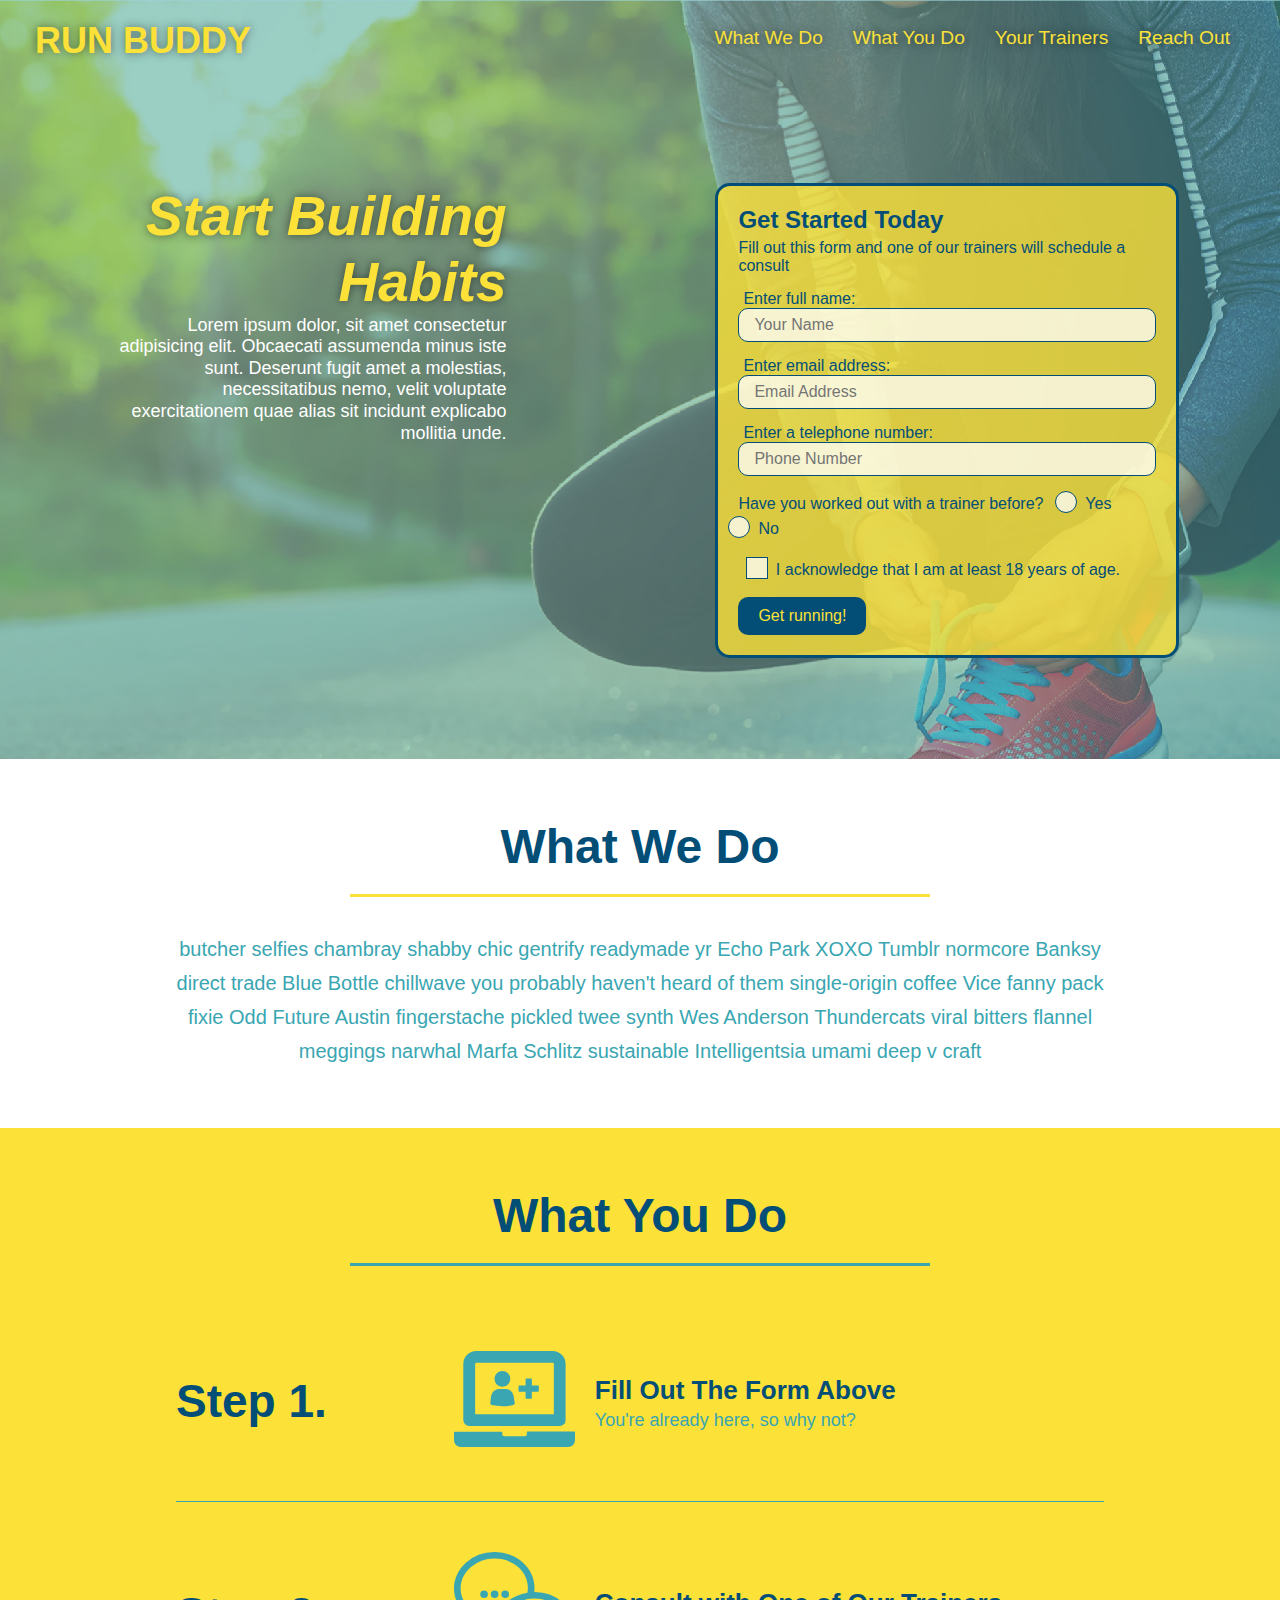
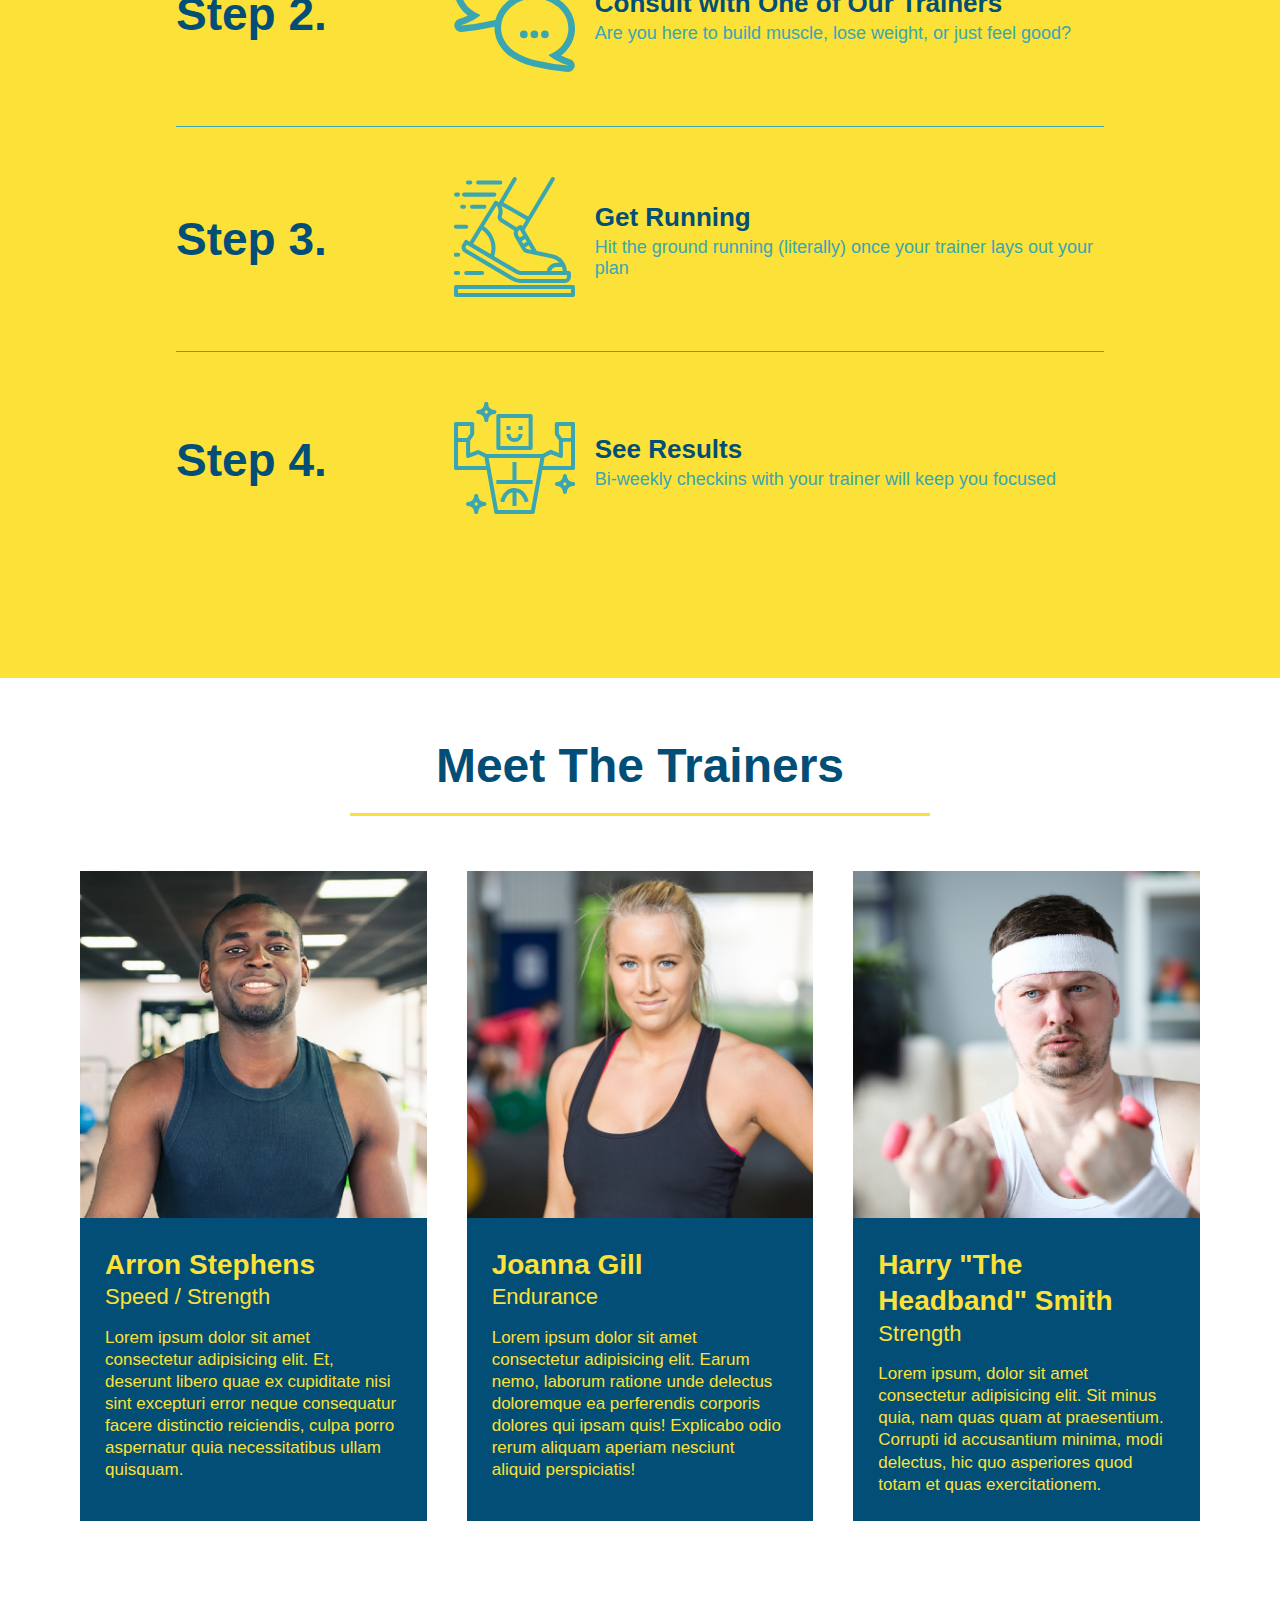
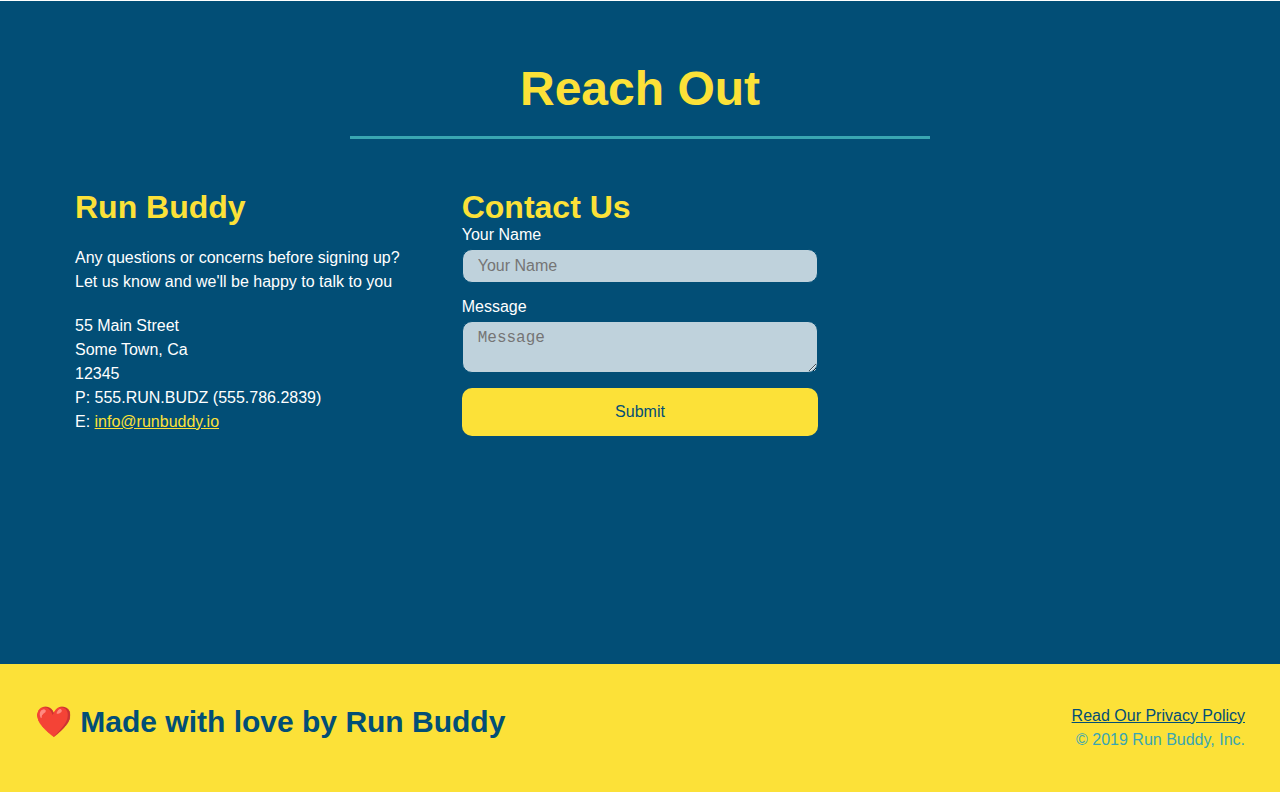
<file: index.html>
<!DOCTYPE  html>
<html lang="en">
    <head>
        <meta charset="UTF-8" />
        <title>Run Buddy</title>
        <link rel="stylesheet" href="./assets/css/style.css"/>
        <meta name="viewport" content="width=device-width, initial scale=1.0" />
    </head>
    
    <body>
        <!-- navigation tags - block level element -->
        <header>
            <h1>
                <a href="/">RUN BUDDY</a>
            </h1>
            <nav>
                <ul>
                    <li>
                        <a href="#what-we-do">What We Do</a>
                    </li>
                    <li>
                        <a href="#what-you-do">What You Do</a>
                    </li>
                    <li>
                        <a href="#your-trainers">Your Trainers</a>
                    </li>
                    <li>
                        <a href="#reach-out">Reach Out</a>
                    </li>
                </ul>
            </nav>
        </header>
        <!-- end navigation -->

        <!-- hero/jumbotron -->
        <section class="hero">
            
            <div class="hero-cta">
                <h2>Start Building Habits</h2>
                <p>
                    Lorem ipsum dolor, sit amet consectetur adipisicing elit. Obcaecati assumenda minus iste sunt. Deserunt fugit amet a molestias, necessitatibus nemo, velit voluptate exercitationem quae alias sit incidunt explicabo mollitia unde.
                </p>
            </div>

            <div class="hero-form">
                <h3>Get Started Today</h3>
                <p>Fill out this form and one of our trainers will schedule a consult</p>
                <form>
                    <label for="name">Enter full name:</label>
                    <input type="text" placeholder="Your Name" name="name" id="name" class="form-input" />
                    <label for="email">Enter email address:</label>
                    <input type="email" placeholder="Email Address" name="email" id="email" class="form-input" />
                    <label for="phone">Enter a telephone number:</label>
                    <input type="tel" placeholder="Phone Number" name="phone" id="phone" class="form-input" />
                    <p>
                        Have you worked out with a trainer before?
                        <span class="radio-wrapper">
                            <input type="radio" name="trainer-confirm" id="trainer-yes" />
                            <label for="trainer-yes">Yes</label>
                        </span>
                        <span class="radio-wrapper">
                            <input type="radio" name="trainer-confirm" id="trainer-no" />
                            <label for="trainer-no">No</label>
                        </span>
                    </p>
                    <p>
                        <span class="checkbox-wrapper">
                            <input type="checkbox" name="age-confirm" id="checkbox" />
                            <label for="checkbox">I acknowledge that I am at least 18 years of age.</label>
                        </span>
                    </p>
                    <button type="submit">
                        Get running!
                    </button>
                </form>
            </div>
        </section>
        <!-- end hero -->

        <!-- "what we do" start -->
        <section id="what-we-do" class="intro">

            <div class="Flex-row">
                <h2 class="section-title primary-border">
                    What We Do
                </h2>
            </div>

            <div class="Flex-row"> 
                <p>
                    butcher selfies chambray shabby chic gentrify readymade yr Echo Park XOXO Tumblr normcore Banksy direct trade Blue Bottle chillwave you probably haven't heard of them single-origin coffee Vice fanny pack fixie Odd Future Austin fingerstache pickled twee synth Wes Anderson Thundercats viral bitters flannel meggings narwhal Marfa Schlitz sustainable Intelligentsia umami deep v craft
                </p>
            </div>

        </section>
        <!-- "what we do" end -->

        <!-- "what you do" start -->
        <section id="what-you-do" class="steps">

            <div class="flex-row">
                <h2 class="section-title secondary-border">What You Do</h2>
            </div>

            
            <div class="step">
                <h3>Step 1.</h3>
                <div class="step-info">
                    <div class="step-img">
                        <img src="./assets/images/step-1.svg" alt="" />
                    </div>
                    <div class="step-text">
                        <h4>Fill Out The Form Above</h4>
                        <p>You're already here, so why not?</p>
                    </div> 
                </div>
            </div>

            <div class="step">
                <h3>Step 2.</h3>
                <div class="step-info">
                     <div class="step-img">
                        <img src="./assets/images/step-2.svg" alt="" />
                    </div>
                    <div class="step-text">
                        <h4>Consult with One of Our Trainers</h4>
                        <p>Are you here to build muscle, lose weight, or just feel good?</p>
                    </div> 
                </div>
            </div>

            <div class="step">
                <h3>Step 3.</h3>
                <div class="step-info">
                     <div class="step-img">
                        <img src="./assets/images/step-3.svg" alt="" />
                    </div>
                    <div class="step-text">
                        <h4>Get Running</h4>
                        <p>Hit the ground running (literally) once your trainer lays out your plan</p>
                    </div> 
                </div>
            </div>

            <div class="step">
                <h3>Step 4.</h3>
                <div class="step-info">
                     <div class="step-img">
                        <img src="./assets/images/step-4.svg" alt="" />
                    </div>
                    <div class="step-text">
                        <h4>See Results</h4>
                        <p>Bi-weekly checkins with your trainer will keep you focused</p>
                    </div> 
                </div>
            </div>
        </section>
        <!-- "what you do" end -->
           
        <!-- "meet the trainers" start -->
        <section id="your-trainers">

            <div class="flex-row">
                <h2 class="section-title primary-border">
                    Meet The Trainers
                </h2>
            </div>

            <div class="trainers">
                <article class="trainer">
                    <img src="./assets/images/trainer-1.jpg" alt="Arron Stephens in his workout clothes, ready to pump iron"/>
                    <div class="trainer-bio">
                        <h3 class="trainer-name">Arron Stephens</h3>
                        <h4 class="trainer-role">Speed / Strength</h4>
                        <p>
                            Lorem ipsum dolor sit amet consectetur adipisicing elit. Et, deserunt libero quae ex cupiditate nisi sint excepturi error neque consequatur facere distinctio reiciendis, culpa porro aspernatur quia necessitatibus ullam quisquam.
                        </p>
                    </div>
                </article>

                <article class="trainer">
                    <img src="./assets/images/trainer-2.jpg" alt="Joanna Gill cooling off after a workout" />
                    <div class="trainer-bio">
                        <h3 class="trainer-name">Joanna Gill</h3>
                        <h4 class="trainer-role">Endurance</h4>
                        <p>
                            Lorem ipsum dolor sit amet consectetur adipisicing elit. Earum nemo, laborum ratione unde delectus doloremque ea perferendis corporis dolores qui ipsam quis! Explicabo odio rerum aliquam aperiam nesciunt aliquid perspiciatis!
                        </p>
                    </div> 
                </article>

                <article class="trainer">
                    <img src="./assets/images/trainer-3.jpg" alt="Harry Smith wearing a headband and lifting comically small pink weights" />
                    <div class="trainer-bio">
                        <h3 class="trainer-name">Harry "The Headband" Smith</h3>
                        <h4 class="trainer-role">Strength</h4>
                        <p>
                            Lorem ipsum, dolor sit amet consectetur adipisicing elit. Sit minus quia, nam quas quam at praesentium. Corrupti id accusantium minima, modi delectus, hic quo asperiores quod totam et quas exercitationem.
                        </p>
                    </div>
                </article> 
            </div>
            
        </section>
        <!-- "meet the trainers" end -->

        <!-- "reach out" start -->
        <section id="reach-out" class="contact">
            <div class="flex-row">
                <h2 class="section-title secondary-border">Reach Out</h2>
            </div>
            
            <div class="contact-info">
                <div>
                    <h3>Run Buddy</h3>
                    <p>
                        Any questions or concerns before signing up?
                        <br/>
                        Let us know and we'll be happy to talk to you
                    </p>

                    <address>
                        55 Main Street <br/>
                        Some Town, Ca <br/>
                        12345<br/>
                        P: 555.RUN.BUDZ (555.786.2839)<br/>
                        E: <a href="mailto:info@runbuddy.io">info@runbuddy.io</a>
                    </address>
                </div>

                <div class="contact-form">
                    <h3>Contact Us</h3>
                    <form>
                        <label for="contact-name">Your Name</label>
                        <input type="text" id="contact-name" placeholder="Your Name" />

                        <label for="contact-message">Message</label>
                        <textarea id="contact-message" placeholder="Message"></textarea>

                        <button type="submit">Submit</button>
                    </form>
                </div>

                <iframe 
                    src="https://www.google.com/maps/embed?pb=!1m18!1m12!1m3!1d2802.078615230941!2d-75.69820888423497!3d45.38758494657306!2m3!1f0!2f0!3f0!3m2!1i1024!2i768!4f13.1!3m3!1m2!1s0x4cce05d8d37fecc3%3A0xbf5d8d7821b8dcdc!2sCarleton%20University!5e0!3m2!1sen!2sca!4v1645109567309!5m2!1sen!2sca" 
                    style="border:0;" 
                    allowfullscreen="" 
                    loading="lazy">
                </iframe>

            </div>
        </section>
        <!-- "reach out" end -->

        <!-- Footer start -->
        <footer>
            <h2>❤️ Made with love by Run Buddy</h2>
            <div>
                <a href="./privacy-policy.html">Read Our Privacy Policy</a><br />
                &copy; 2019 Run Buddy, Inc.
            </div>
        </footer>
        <!-- Footer end -->
    </body>
    
</html>
</file>
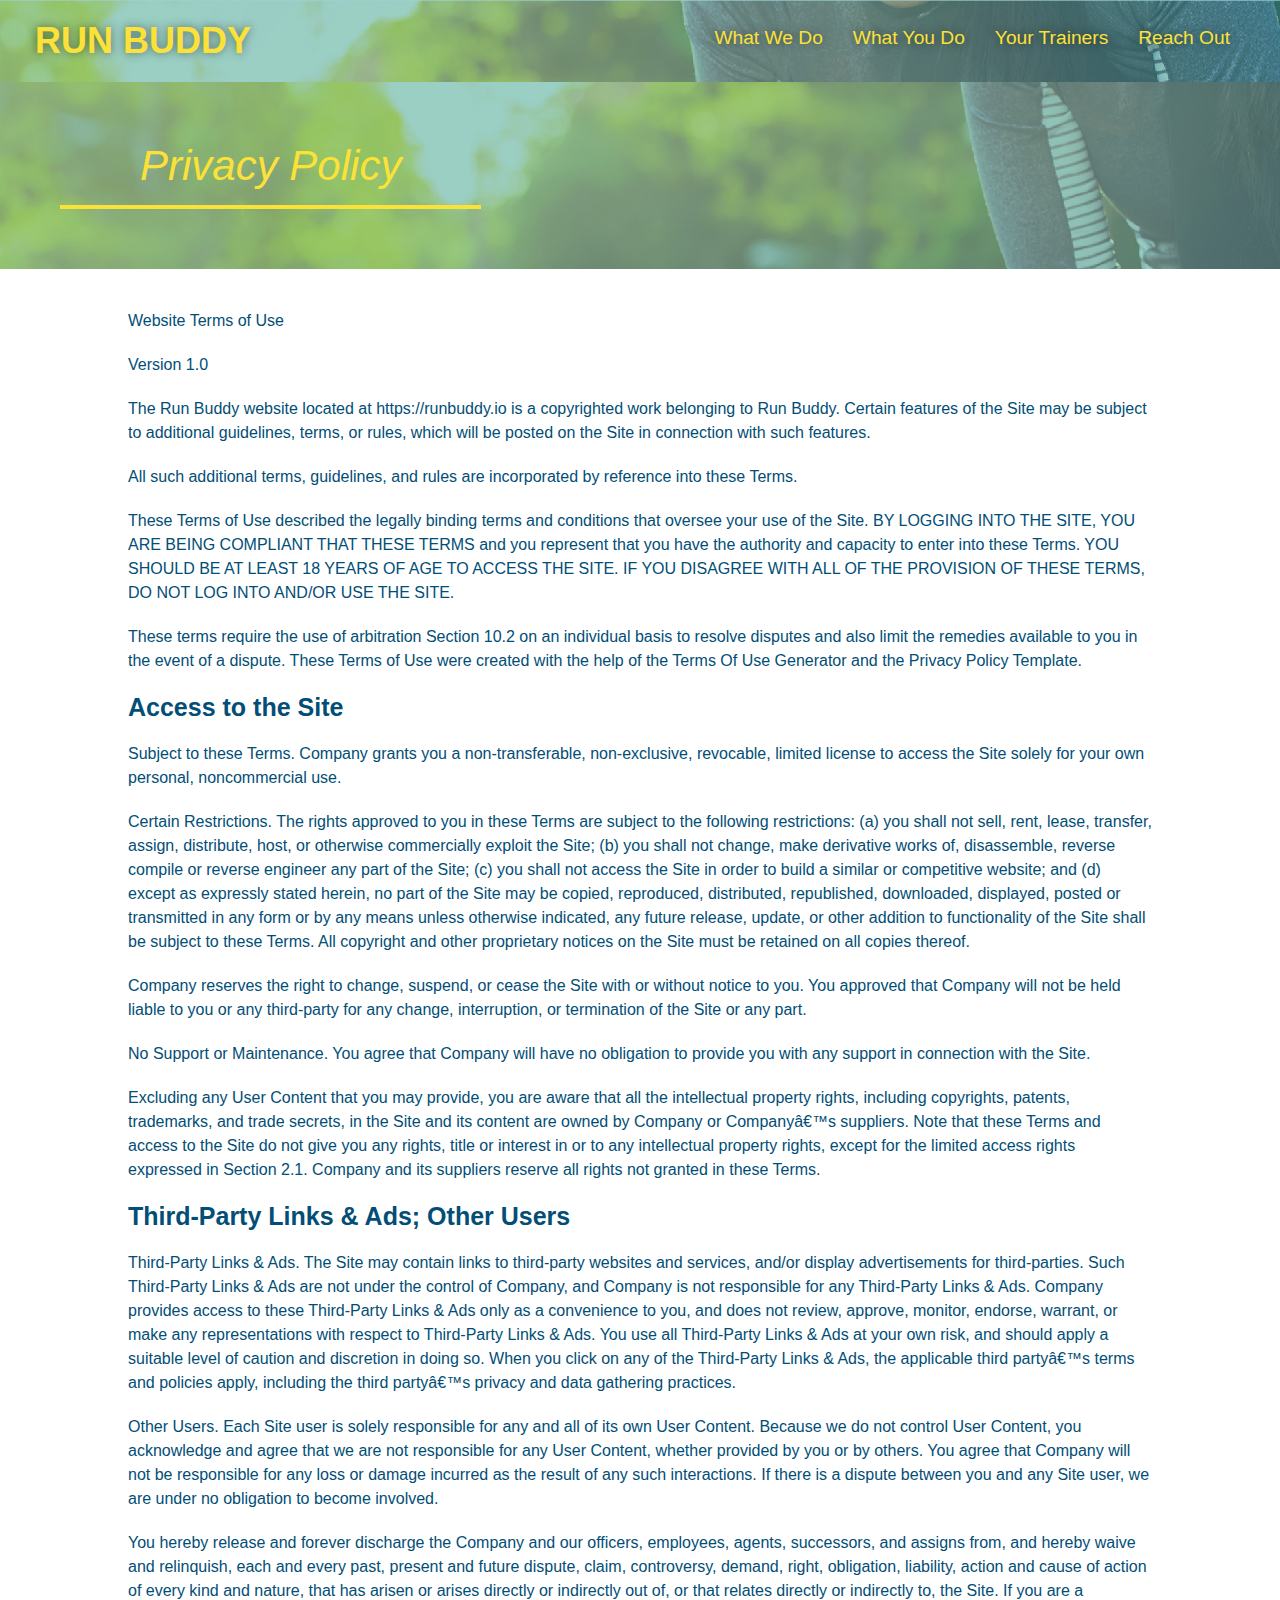
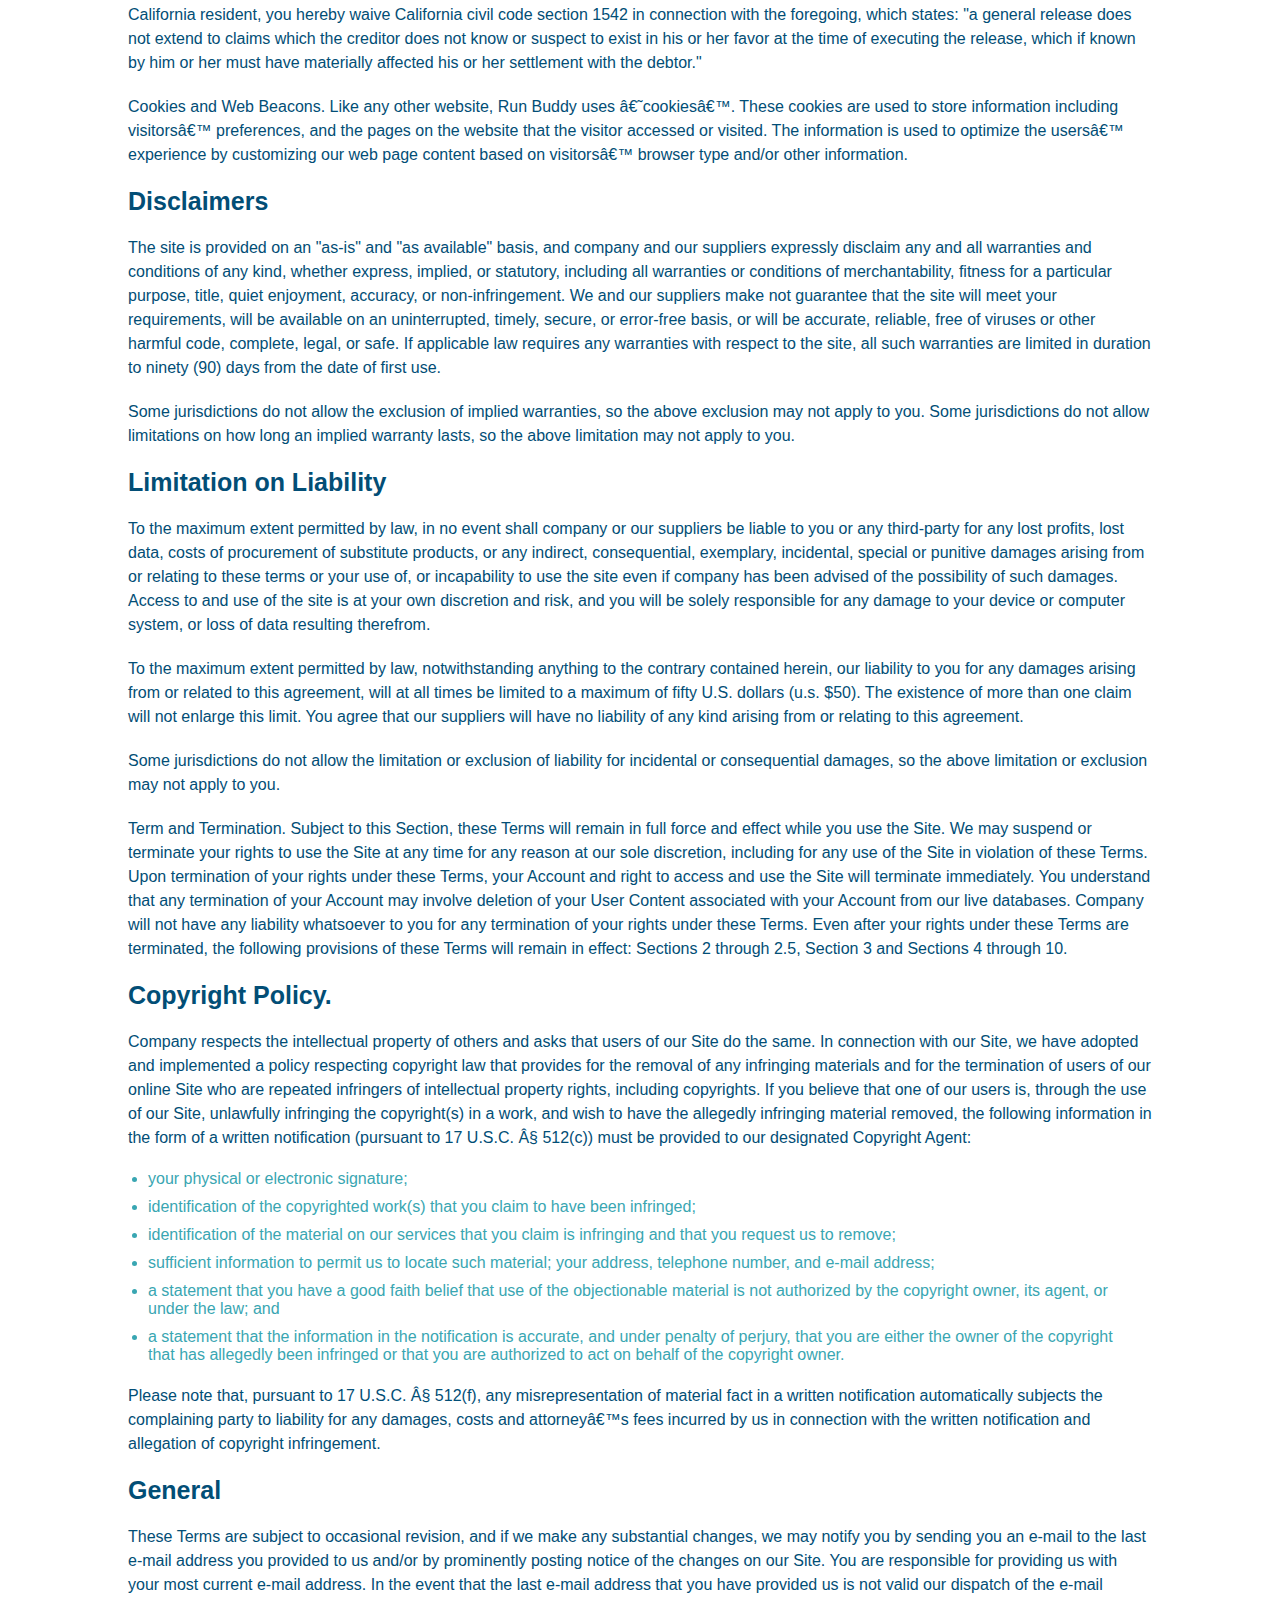
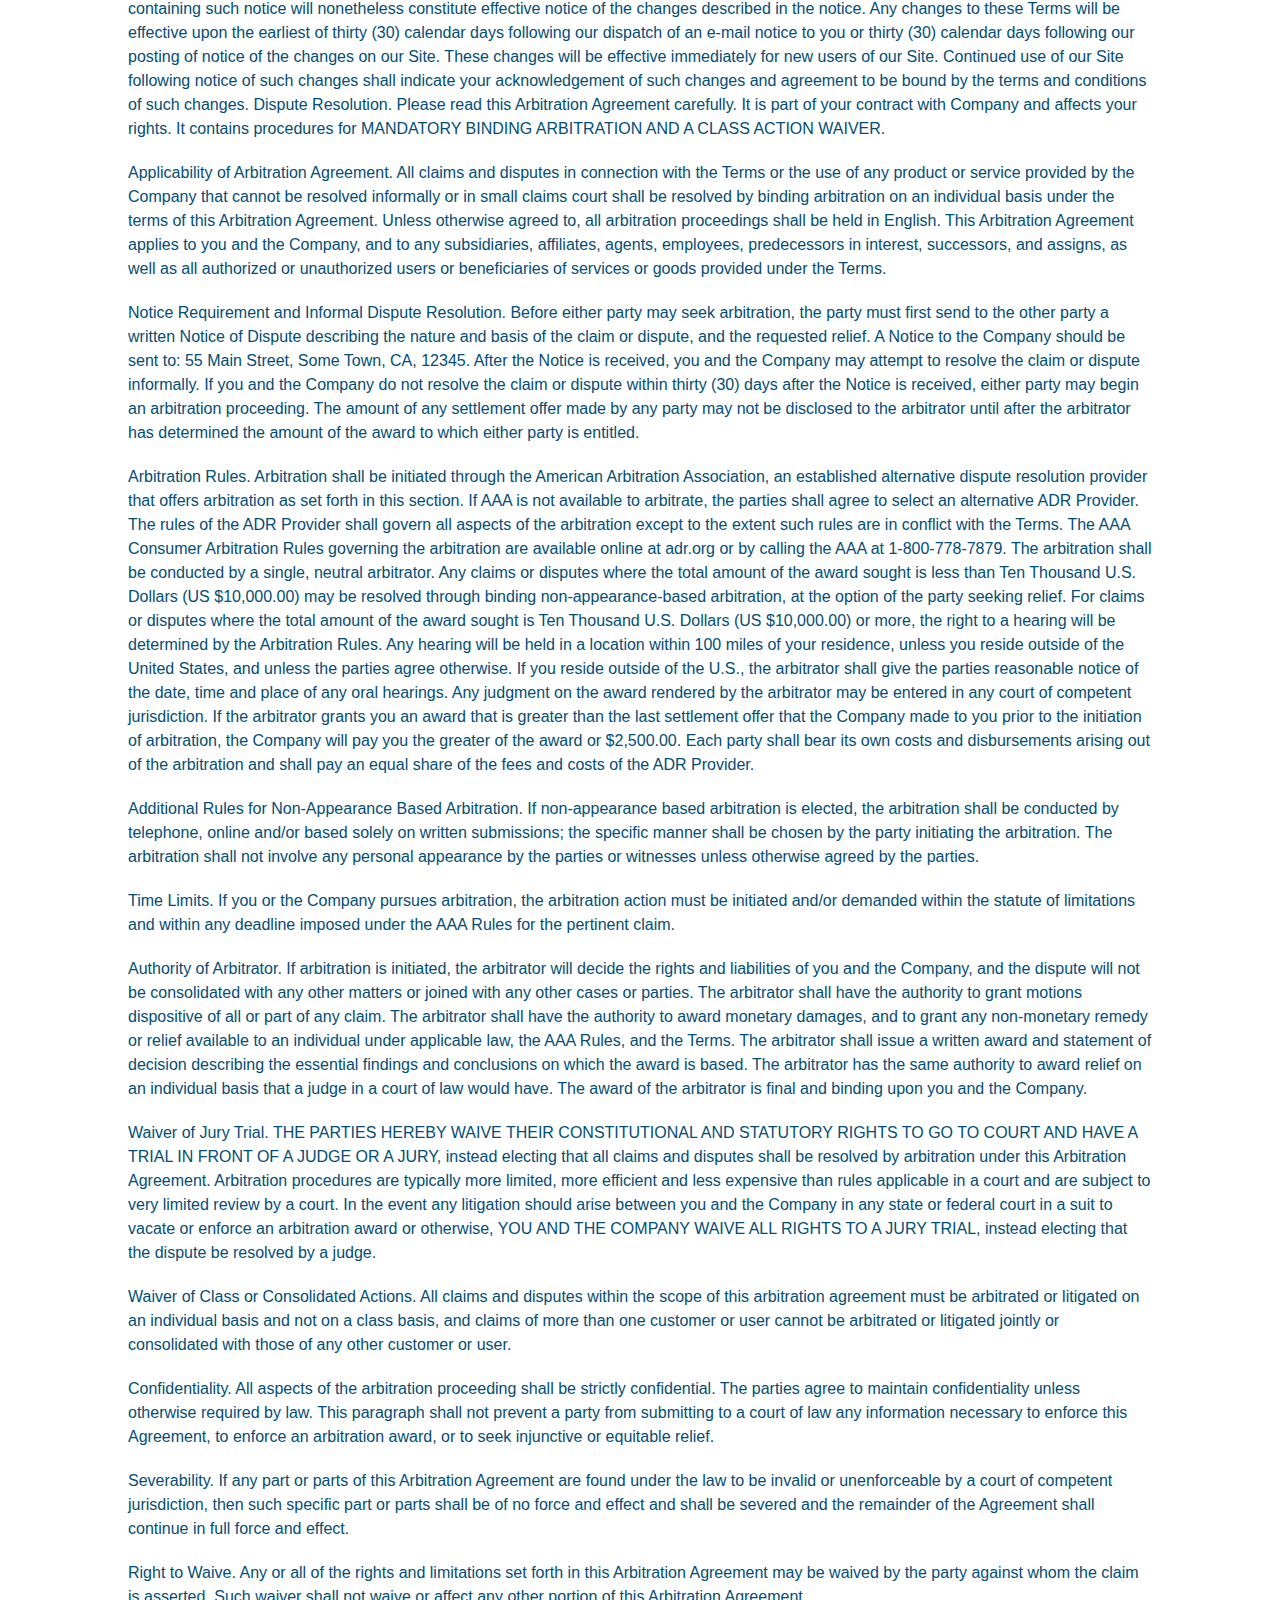
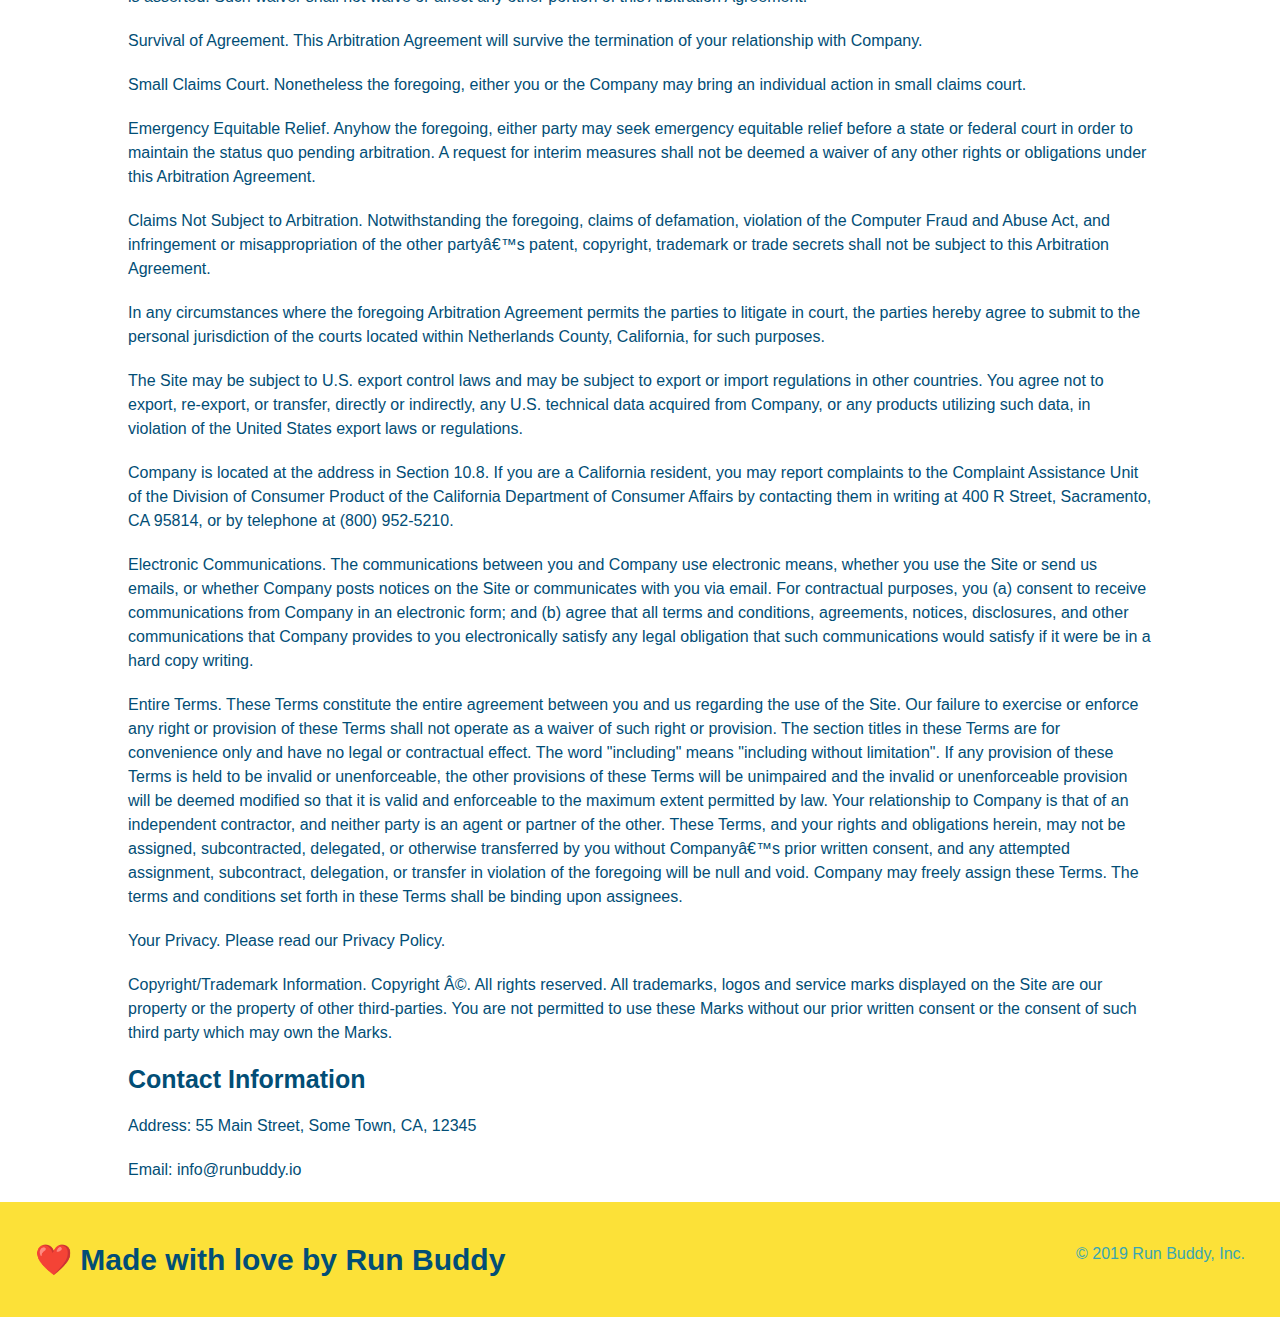
<file: privacy-policy.html>
<!DOCTYPE html>
<html lang="en">
    <head>
        <meta charset="UTF-8" />
        <meta name="viewport" content="width=device-width, initial scale=1.0" />
        <title>Privacy Policy - Run Buddy</title>
        <link rel="stylesheet" href="./assets/css/style.css" />
        <link rel="stylesheet" href="./assets/css/secondary-styles.css" />
    </head>
    <body>
        <!-- Navigation-->
        <header>
            <h1>
                <a href="/"></a>RUN BUDDY</h1>
            <nav>
                <!-- unordered list element -->
                <ul>
                    <!-- List item element -->
                    <li>
                        <!-- anchor element -->
                        <a href="./index.html#what-we-do">What We Do</a>
                    </li>
                    <li>
                        <a href="./index.html#what-you-do">What You Do</a>
                    </li>
                    <li>
                        <a href="./index.html#your-trainers">Your Trainers</a>
                    </li>
                    <li>
                        <a href="./index.html#reach-out">Reach Out</a>
                    </li>
                </ul>
            </nav>
        </header>

        <section class="hero">
            <h2 class="page-title">
                Privacy Policy
            </h2>
        </section>

        <article class="secondary-content">
        <p>
            Website Terms of Use
          </p>
    
          <p>
            Version 1.0
          </p>
    
          <p>
            The Run Buddy website located at https://runbuddy.io is a copyrighted work belonging to Run Buddy. Certain
            features of the Site may be subject to additional guidelines, terms, or rules, which will be posted on the Site
            in connection with such features.
          </p>
    
          <p>
            All such additional terms, guidelines, and rules are incorporated by reference into these Terms.
          </p>
    
          <p>
            These Terms of Use described the legally binding terms and conditions that oversee your use of the Site. BY
            LOGGING INTO THE SITE, YOU ARE BEING COMPLIANT THAT THESE TERMS and you represent that you have the authority
            and capacity to enter into these Terms. YOU SHOULD BE AT LEAST 18 YEARS OF AGE TO ACCESS THE SITE. IF YOU
            DISAGREE WITH ALL OF THE PROVISION OF THESE TERMS, DO NOT LOG INTO AND/OR USE THE SITE.
          </p>
    
          <p>
            These terms require the use of arbitration Section 10.2 on an individual basis to resolve disputes and also
            limit the remedies available to you in the event of a dispute. These Terms of Use were created with the help of
            the Terms Of Use Generator and the Privacy Policy Template.
          </p>
    
          <h3>
            Access to the Site
          </h3>
    
          <p>
            Subject to these Terms. Company grants you a non-transferable, non-exclusive, revocable, limited license to
            access the Site solely for your own personal, noncommercial use.
          </p>
    
          <p>
            Certain Restrictions. The rights approved to you in these Terms are subject to the following restrictions: (a)
            you shall not sell, rent, lease, transfer, assign, distribute, host, or otherwise commercially exploit the Site;
            (b) you shall not change, make derivative works of, disassemble, reverse compile or reverse engineer any part of
            the Site; (c) you shall not access the Site in order to build a similar or competitive website; and (d) except
            as expressly stated herein, no part of the Site may be copied, reproduced, distributed, republished, downloaded,
            displayed, posted or transmitted in any form or by any means unless otherwise indicated, any future release,
            update, or other addition to functionality of the Site shall be subject to these Terms. All copyright and other
            proprietary notices on the Site must be retained on all copies thereof.
          </p>
    
          <p>
            Company reserves the right to change, suspend, or cease the Site with or without notice to you. You approved
            that Company will not be held liable to you or any third-party for any change, interruption, or termination of
            the Site or any part.
          </p>
    
          <p>
            No Support or Maintenance. You agree that Company will have no obligation to provide you with any support in
            connection with the Site.
          </p>
    
          <p>
            Excluding any User Content that you may provide, you are aware that all the intellectual property rights,
            including copyrights, patents, trademarks, and trade secrets, in the Site and its content are owned by Company
            or Companyâ€™s suppliers. Note that these Terms and access to the Site do not give you any rights, title or
            interest in or to any intellectual property rights, except for the limited access rights expressed in Section
            2.1. Company and its suppliers reserve all rights not granted in these Terms.
          </p>
    
          <h3>
            Third-Party Links & Ads; Other Users
          </h3>
    
          <p>
            Third-Party Links & Ads. The Site may contain links to third-party websites and services, and/or display
            advertisements for third-parties. Such Third-Party Links & Ads are not under the control of Company, and Company
            is not responsible for any Third-Party Links & Ads. Company provides access to these Third-Party Links & Ads
            only as a convenience to you, and does not review, approve, monitor, endorse, warrant, or make any
            representations with respect to Third-Party Links & Ads. You use all Third-Party Links & Ads at your own risk,
            and should apply a suitable level of caution and discretion in doing so. When you click on any of the
            Third-Party Links & Ads, the applicable third partyâ€™s terms and policies apply, including the third partyâ€™s
            privacy and data gathering practices.
          </p>
    
          <p>
            Other Users. Each Site user is solely responsible for any and all of its own User Content. Because we do not
            control User Content, you acknowledge and agree that we are not responsible for any User Content, whether
            provided by you or by others. You agree that Company will not be responsible for any loss or damage incurred as
            the result of any such interactions. If there is a dispute between you and any Site user, we are under no
            obligation to become involved.
          </p>
    
          <p>
            You hereby release and forever discharge the Company and our officers, employees, agents, successors, and
            assigns from, and hereby waive and relinquish, each and every past, present and future dispute, claim,
            controversy, demand, right, obligation, liability, action and cause of action of every kind and nature, that has
            arisen or arises directly or indirectly out of, or that relates directly or indirectly to, the Site. If you are
            a California resident, you hereby waive California civil code section 1542 in connection with the foregoing,
            which states: "a general release does not extend to claims which the creditor does not know or suspect to exist
            in his or her favor at the time of executing the release, which if known by him or her must have materially
            affected his or her settlement with the debtor."
          </p>
    
          <p>
            Cookies and Web Beacons. Like any other website, Run Buddy uses â€˜cookiesâ€™. These cookies are used to store
            information including visitorsâ€™ preferences, and the pages on the website that the visitor accessed or visited.
            The information is used to optimize the usersâ€™ experience by customizing our web page content based on visitorsâ€™
            browser type and/or other information.
          </p>
    
          <h3>
            Disclaimers
          </h3>
    
          <p>
            The site is provided on an "as-is" and "as available" basis, and company and our suppliers expressly disclaim
            any and all warranties and conditions of any kind, whether express, implied, or statutory, including all
            warranties or conditions of merchantability, fitness for a particular purpose, title, quiet enjoyment, accuracy,
            or non-infringement. We and our suppliers make not guarantee that the site will meet your requirements, will be
            available on an uninterrupted, timely, secure, or error-free basis, or will be accurate, reliable, free of
            viruses or other harmful code, complete, legal, or safe. If applicable law requires any warranties with respect
            to the site, all such warranties are limited in duration to ninety (90) days from the date of first use.
          </p>
    
          <p>
            Some jurisdictions do not allow the exclusion of implied warranties, so the above exclusion may not apply to
            you. Some jurisdictions do not allow limitations on how long an implied warranty lasts, so the above limitation
            may not apply to you.
          </p>
    
          <h3>
            Limitation on Liability
          </h3>
    
          <p>
            To the maximum extent permitted by law, in no event shall company or our suppliers be liable to you or any
            third-party for any lost profits, lost data, costs of procurement of substitute products, or any indirect,
            consequential, exemplary, incidental, special or punitive damages arising from or relating to these terms or
            your use of, or incapability to use the site even if company has been advised of the possibility of such
            damages. Access to and use of the site is at your own discretion and risk, and you will be solely responsible
            for any damage to your device or computer system, or loss of data resulting therefrom.
          </p>
    
          <p>
            To the maximum extent permitted by law, notwithstanding anything to the contrary contained herein, our liability
            to you for any damages arising from or related to this agreement, will at all times be limited to a maximum of
            fifty U.S. dollars (u.s. $50). The existence of more than one claim will not enlarge this limit. You agree that
            our suppliers will have no liability of any kind arising from or relating to this agreement.
          </p>
    
          <p>
            Some jurisdictions do not allow the limitation or exclusion of liability for incidental or consequential
            damages, so the above limitation or exclusion may not apply to you.
          </p>
    
          <p>
            Term and Termination. Subject to this Section, these Terms will remain in full force and effect while you use
            the Site. We may suspend or terminate your rights to use the Site at any time for any reason at our sole
            discretion, including for any use of the Site in violation of these Terms. Upon termination of your rights under
            these Terms, your Account and right to access and use the Site will terminate immediately. You understand that
            any termination of your Account may involve deletion of your User Content associated with your Account from our
            live databases. Company will not have any liability whatsoever to you for any termination of your rights under
            these Terms. Even after your rights under these Terms are terminated, the following provisions of these Terms
            will remain in effect: Sections 2 through 2.5, Section 3 and Sections 4 through 10.
          </p>
    
          <h3>
            Copyright Policy.
          </h3>
    
          <p>
            Company respects the intellectual property of others and asks that users of our Site do the same. In connection
            with our Site, we have adopted and implemented a policy respecting copyright law that provides for the removal
            of any infringing materials and for the termination of users of our online Site who are repeated infringers of
            intellectual property rights, including copyrights. If you believe that one of our users is, through the use of
            our Site, unlawfully infringing the copyright(s) in a work, and wish to have the allegedly infringing material
            removed, the following information in the form of a written notification (pursuant to 17 U.S.C. Â§ 512(c)) must
            be provided to our designated Copyright Agent:
          </p>
    
          <ul>
            <li>
              your physical or electronic signature;
            </li>
            <li>
              identification of the copyrighted work(s) that you claim to have been infringed;
            </li>
            <li>
              identification of the material on our services that you claim is infringing and that you request us to remove;
            </li>
            <li>
              sufficient information to permit us to locate such material; your address, telephone number, and e-mail
              address;
            </li>
            <li>
              a statement that you have a good faith belief that use of the objectionable material is not authorized by the
              copyright owner, its agent, or under the law; and
            </li>
            <li>
              a statement that the information in the notification is accurate, and under penalty of perjury, that you are
              either the owner of the copyright that has allegedly been infringed or that you are authorized to act on
              behalf of the copyright owner.
            </li>
          </ul>
    
          <p>
            Please note that, pursuant to 17 U.S.C. Â§ 512(f), any misrepresentation of material fact in a written
            notification automatically subjects the complaining party to liability for any damages, costs and attorneyâ€™s
            fees incurred by us in connection with the written notification and allegation of copyright infringement.
          </p>
    
          <h3>
            General
          </h3>
    
          <p>
            These Terms are subject to occasional revision, and if we make any substantial changes, we may notify you by
            sending you an e-mail to the last e-mail address you provided to us and/or by prominently posting notice of the
            changes on our Site. You are responsible for providing us with your most current e-mail address. In the event
            that the last e-mail address that you have provided us is not valid our dispatch of the e-mail containing such
            notice will nonetheless constitute effective notice of the changes described in the notice. Any changes to these
            Terms will be effective upon the earliest of thirty (30) calendar days following our dispatch of an e-mail
            notice to you or thirty (30) calendar days following our posting of notice of the changes on our Site. These
            changes will be effective immediately for new users of our Site. Continued use of our Site following notice of
            such changes shall indicate your acknowledgement of such changes and agreement to be bound by the terms and
            conditions of such changes. Dispute Resolution. Please read this Arbitration Agreement carefully. It is part of
            your contract with Company and affects your rights. It contains procedures for MANDATORY BINDING ARBITRATION AND
            A CLASS ACTION WAIVER.
          </p>
    
          <p>
            Applicability of Arbitration Agreement. All claims and disputes in connection with the Terms or the use of any
            product or service provided by the Company that cannot be resolved informally or in small claims court shall be
            resolved by binding arbitration on an individual basis under the terms of this Arbitration Agreement. Unless
            otherwise agreed to, all arbitration proceedings shall be held in English. This Arbitration Agreement applies to
            you and the Company, and to any subsidiaries, affiliates, agents, employees, predecessors in interest,
            successors, and assigns, as well as all authorized or unauthorized users or beneficiaries of services or goods
            provided under the Terms.
          </p>
    
          <p>
            Notice Requirement and Informal Dispute Resolution. Before either party may seek arbitration, the party must
            first send to the other party a written Notice of Dispute describing the nature and basis of the claim or
            dispute, and the requested relief. A Notice to the Company should be sent to: 55 Main Street, Some Town, CA,
            12345. After the Notice is received, you and the Company may attempt to resolve the claim or dispute informally.
            If you and the Company do not resolve the claim or dispute within thirty (30) days after the Notice is received,
            either party may begin an arbitration proceeding. The amount of any settlement offer made by any party may not
            be disclosed to the arbitrator until after the arbitrator has determined the amount of the award to which either
            party is entitled.
          </p>
    
          <p>
            Arbitration Rules. Arbitration shall be initiated through the American Arbitration Association, an established
            alternative dispute resolution provider that offers arbitration as set forth in this section. If AAA is not
            available to arbitrate, the parties shall agree to select an alternative ADR Provider. The rules of the ADR
            Provider shall govern all aspects of the arbitration except to the extent such rules are in conflict with the
            Terms. The AAA Consumer Arbitration Rules governing the arbitration are available online at adr.org or by
            calling the AAA at 1-800-778-7879. The arbitration shall be conducted by a single, neutral arbitrator. Any
            claims or disputes where the total amount of the award sought is less than Ten Thousand U.S. Dollars (US
            $10,000.00) may be resolved through binding non-appearance-based arbitration, at the option of the party seeking
            relief. For claims or disputes where the total amount of the award sought is Ten Thousand U.S. Dollars (US
            $10,000.00) or more, the right to a hearing will be determined by the Arbitration Rules. Any hearing will be
            held in a location within 100 miles of your residence, unless you reside outside of the United States, and
            unless the parties agree otherwise. If you reside outside of the U.S., the arbitrator shall give the parties
            reasonable notice of the date, time and place of any oral hearings. Any judgment on the award rendered by the
            arbitrator may be entered in any court of competent jurisdiction. If the arbitrator grants you an award that is
            greater than the last settlement offer that the Company made to you prior to the initiation of arbitration, the
            Company will pay you the greater of the award or $2,500.00. Each party shall bear its own costs and
            disbursements arising out of the arbitration and shall pay an equal share of the fees and costs of the ADR
            Provider.
          </p>
    
          <p>
            Additional Rules for Non-Appearance Based Arbitration. If non-appearance based arbitration is elected, the
            arbitration shall be conducted by telephone, online and/or based solely on written submissions; the specific
            manner shall be chosen by the party initiating the arbitration. The arbitration shall not involve any personal
            appearance by the parties or witnesses unless otherwise agreed by the parties.
          </p>
    
          <p>
            Time Limits. If you or the Company pursues arbitration, the arbitration action must be initiated and/or demanded
            within the statute of limitations and within any deadline imposed under the AAA Rules for the pertinent claim.
          </p>
    
          <p>
            Authority of Arbitrator. If arbitration is initiated, the arbitrator will decide the rights and liabilities of
            you and the Company, and the dispute will not be consolidated with any other matters or joined with any other
            cases or parties. The arbitrator shall have the authority to grant motions dispositive of all or part of any
            claim. The arbitrator shall have the authority to award monetary damages, and to grant any non-monetary remedy
            or relief available to an individual under applicable law, the AAA Rules, and the Terms. The arbitrator shall
            issue a written award and statement of decision describing the essential findings and conclusions on which the
            award is based. The arbitrator has the same authority to award relief on an individual basis that a judge in a
            court of law would have. The award of the arbitrator is final and binding upon you and the Company.
          </p>
    
          <p>
            Waiver of Jury Trial. THE PARTIES HEREBY WAIVE THEIR CONSTITUTIONAL AND STATUTORY RIGHTS TO GO TO COURT AND HAVE
            A TRIAL IN FRONT OF A JUDGE OR A JURY, instead electing that all claims and disputes shall be resolved by
            arbitration under this Arbitration Agreement. Arbitration procedures are typically more limited, more efficient
            and less expensive than rules applicable in a court and are subject to very limited review by a court. In the
            event any litigation should arise between you and the Company in any state or federal court in a suit to vacate
            or enforce an arbitration award or otherwise, YOU AND THE COMPANY WAIVE ALL RIGHTS TO A JURY TRIAL, instead
            electing that the dispute be resolved by a judge.
          </p>
    
          <p>
            Waiver of Class or Consolidated Actions. All claims and disputes within the scope of this arbitration agreement
            must be arbitrated or litigated on an individual basis and not on a class basis, and claims of more than one
            customer or user cannot be arbitrated or litigated jointly or consolidated with those of any other customer or
            user.
          </p>
    
          <p>
            Confidentiality. All aspects of the arbitration proceeding shall be strictly confidential. The parties agree to
            maintain confidentiality unless otherwise required by law. This paragraph shall not prevent a party from
            submitting to a court of law any information necessary to enforce this Agreement, to enforce an arbitration
            award, or to seek injunctive or equitable relief.
          </p>
    
          <p>
            Severability. If any part or parts of this Arbitration Agreement are found under the law to be invalid or
            unenforceable by a court of competent jurisdiction, then such specific part or parts shall be of no force and
            effect and shall be severed and the remainder of the Agreement shall continue in full force and effect.
          </p>
    
          <p>
            Right to Waive. Any or all of the rights and limitations set forth in this Arbitration Agreement may be waived
            by the party against whom the claim is asserted. Such waiver shall not waive or affect any other portion of this
            Arbitration Agreement.
          </p>
    
          <p>
            Survival of Agreement. This Arbitration Agreement will survive the termination of your relationship with
            Company.
          </p>
    
          <p>
            Small Claims Court. Nonetheless the foregoing, either you or the Company may bring an individual action in small
            claims court.
          </p>
    
          <p>
            Emergency Equitable Relief. Anyhow the foregoing, either party may seek emergency equitable relief before a
            state or federal court in order to maintain the status quo pending arbitration. A request for interim measures
            shall not be deemed a waiver of any other rights or obligations under this Arbitration Agreement.
          </p>
    
          <p>
            Claims Not Subject to Arbitration. Notwithstanding the foregoing, claims of defamation, violation of the
            Computer Fraud and Abuse Act, and infringement or misappropriation of the other partyâ€™s patent, copyright,
            trademark or trade secrets shall not be subject to this Arbitration Agreement.
          </p>
    
          <p>
            In any circumstances where the foregoing Arbitration Agreement permits the parties to litigate in court, the
            parties hereby agree to submit to the personal jurisdiction of the courts located within Netherlands County,
            California, for such purposes.
          </p>
    
          <p>
            The Site may be subject to U.S. export control laws and may be subject to export or import regulations in other
            countries. You agree not to export, re-export, or transfer, directly or indirectly, any U.S. technical data
            acquired from Company, or any products utilizing such data, in violation of the United States export laws or
            regulations.
          </p>
    
          <p>
            Company is located at the address in Section 10.8. If you are a California resident, you may report complaints
            to the Complaint Assistance Unit of the Division of Consumer Product of the California Department of Consumer
            Affairs by contacting them in writing at 400 R Street, Sacramento, CA 95814, or by telephone at (800) 952-5210.
          </p>
    
          <p>
            Electronic Communications. The communications between you and Company use electronic means, whether you use the
            Site or send us emails, or whether Company posts notices on the Site or communicates with you via email. For
            contractual purposes, you (a) consent to receive communications from Company in an electronic form; and (b)
            agree that all terms and conditions, agreements, notices, disclosures, and other communications that Company
            provides to you electronically satisfy any legal obligation that such communications would satisfy if it were be
            in a hard copy writing.
          </p>
    
          <p>
            Entire Terms. These Terms constitute the entire agreement between you and us regarding the use of the Site. Our
            failure to exercise or enforce any right or provision of these Terms shall not operate as a waiver of such right
            or provision. The section titles in these Terms are for convenience only and have no legal or contractual
            effect. The word "including" means "including without limitation". If any provision of these Terms is held to be
            invalid or unenforceable, the other provisions of these Terms will be unimpaired and the invalid or
            unenforceable provision will be deemed modified so that it is valid and enforceable to the maximum extent
            permitted by law. Your relationship to Company is that of an independent contractor, and neither party is an
            agent or partner of the other. These Terms, and your rights and obligations herein, may not be assigned,
            subcontracted, delegated, or otherwise transferred by you without Companyâ€™s prior written consent, and any
            attempted assignment, subcontract, delegation, or transfer in violation of the foregoing will be null and void.
            Company may freely assign these Terms. The terms and conditions set forth in these Terms shall be binding upon
            assignees.
          </p>
    
          <p>
            Your Privacy. Please read our Privacy Policy.
          </p>
    
          <p>
            Copyright/Trademark Information. Copyright Â©. All rights reserved. All trademarks, logos and service marks
            displayed on the Site are our property or the property of other third-parties. You are not permitted to use
            these Marks without our prior written consent or the consent of such third party which may own the Marks.
          </p>
    
          <h3>
            Contact Information
          </h3>
    
          <p>
            Address: 55 Main Street, Some Town, CA, 12345
          </p>
    
          <p>
            Email: info@runbuddy.io
          </p>
        </article>

        <!-- Footer -->
        <footer>
            <h2>❤️ Made with love by Run Buddy</h2>
            <div>
                &copy; 2019 Run Buddy, Inc.
            </div>
        </footer>
    </body>

</html>
</file>
<file: assets/css/style.css>
* {
    margin: 0;
    padding: 0;
    box-sizing: border-box;
}

:root {
    --primary-color: #fce138;
    --secondary-color: #024e76;
    --tertiary-color: #39a6b2;
}

Body {
  color: var(--tertiary-color);
  font-family: Helvetica, Arial, sans-serif;  
}

/* HEADER / NAV BAR STYLES START */
Header {
    padding: 20px 35px;
    background-color: var(--tertiary-color);
    display: flex;
    justify-content: space-between;
    flex-wrap: wrap;
    position: -webkit-sticky;
    position:sticky;
    top: 0;
    background-image: url("../images/hero-bg.jpg");
    background-size: cover;
    background-attachment: fixed;
    background-position: 80%;
    z-index: 9999;
}

Header h1 {
    font-weight: bold; 
    margin: 0;
    font-size: 36px;
    color: var(--primary-color);
    text-shadow: 0 0 10px rgba(0, 0, 0, 0.5)
}

header a {
    text-decoration: none;
    color:var(--primary-color);
}

header nav{
    margin: 7px 0;
}

header nav ul {
    display: flex;
    flex-wrap: wrap;
    justify-content: space-between;
    align-items: center;
    list-style: none;
}

header nav ul li a {
    padding: 10px 15px;
    font-weight: lighter;
    font-size: 1.5vw;
    text-shadow: 0 0 10px rgba(0, 0, 0, 0.5)
}

header nav ul li a:hover {
    background:var(--primary-color);
    color:var(--secondary-color);
    border-radius: 15px;
    text-shadow: none;
}

/* HEADER / NAVBAR STYLES END */

/* FOOTER STYLES START */
Footer {
    display: flex;
    flex-wrap: wrap;
    justify-content: space-between;
    background: var(--primary-color);
    width: 100%;
    padding: 40px 35px;
}

Footer h2 {
    color: var(--secondary-color);
    font-size: 30px;
    margin: 0;
}

Footer div {
    line-height: 1.5;
    text-align: right;
}

Footer a {
    color: var(--secondary-color);
}
/* END FOOTER STYLES */

/* STYLE ALL SECTION TAGS */
section {
    padding: 60px;
}

/* Hero Style Start  */
.hero {
    background-image: url("../images/hero-bg.jpg");
    background-size: cover;
    background-attachment: fixed;
    background-position: 80%;
    display: flex;
    justify-content: space-between;
    flex-wrap: wrap;
    align-items: flex-start;
}

.hero-cta {
    width: 35%;
    text-align: right;
    margin: 3.5%;
    color: #fff;
    font-size: 18px;
    line-height: 1.2;
}

.hero-cta h2{
    font-style: italic;
    font-size: 55px;
    color: var(--primary-color);
    text-shadow: 0 0 10px rgba(0, 0, 0, 0.5)
}

.hero-form {
    color: var(--secondary-color);
    background-color: rgba(252, 225, 56, 0.8);
    padding: 20px;
    border: solid 3px var(--secondary-color);
    width: 40%;
    margin: 3.5%;
    box-shadow: 0, 0, 10px, rgba(0, 0, 0, 0.5);
    border-radius: 15px;
}

.hero-form h3 {
font-size: 24px;
margin: 0;
}

.hero-form p {
    margin: 5px 0 15px 0;
}

.form-input {
    border: 1px solid var(--secondary-color);
    display: block;
    padding: 7px 15px;
    font-size: 16px;
    color: var(--secondary-color);
    width: 100%;
    margin-bottom: 15px;
    border-radius: 10px;
    background-color: rgba(255, 255, 255, 0.75);
}

.form-input:focus {
    background-color: rgba(255, 255, 255, 1);
    outline: none;
}


.hero-form label {
    margin: 0 5px;
}

.checkbox-wrapper input, .radio-wrapper input {
    opacity: 0;
}

.checkbox-wrapper label, .radio-wrapper label {
    position: relative;
    left: 10px;
    margin: 10px;
    line-height: 1.6;
}

.checkbox-wrapper label::before, .radio-wrapper label::before {
    content: "";
    height: 20px;
    width: 20px;
    background: rgba(255, 255, 255, 0.75);
    border: 1px solid var(--secondary-color);
    position: absolute;
    top: -4px;
    left: -30px;
}

.radio-wrapper label::before {
    border-radius: 50%;
}

.radio-wrapper label::after {
    content: "";
    width: 20px;
    height: 20px;
    border-radius: 50%;
    background: var(--secondary-color);
    position: absolute;
    left: -29px;
    top: -3px;
    background-image: radial-gradient(circle, var(--tertiary-color), var(--secondary-color));
}

.checkbox-wrapper label::after {
    content: "";
    height: 6px;
    width: 14px;
    border-left: 2px solid var(--secondary-color);
    border-bottom: 2px solid var(--secondary-color);
    position: absolute;
    left: -26px;
    top: 1px;
    transform: rotate(-58deg);
}

.checkbox-wrapper input + label::after, .radio-wrapper input + label::after {
    content: none;
}

.checkbox-wrapper input:checked + label::after, .radio-wrapper input:checked + label::after {
    content: "";
}

.hero-form button {
    color: var(--primary-color);
    background-color: var(--secondary-color);
    border: none;
    padding: 10px 20px;
    font-size: 16px;
    border-radius: 10px;
}

.hero-form button:hover {
    background-color: var(--tertiary-color);
}

/* hero Style End*/


/* SECTION TITLE STYLES START */
.section-title {
    font-size: 48px;
    color: var(--secondary-color);
    border-bottom: 3px solid;
    padding-bottom: 20px;
    text-align: center;
    margin: 0 auto 35px auto;
    width: 50%;
}

.primary-border{
    border-color: var(--primary-color);
}

.secondary-border {
    border-color: var(--tertiary-color);
}
/* SECTION TITLE STYLES END */


/* WHAT WE DO STYLES */
.intro p {
    line-height: 1.7;
    color: var(--tertiary-color);
    width: 80%;
    font-size: 20px;
    margin: 0 auto;
    text-align: center;
}
/* WHAT YOU DO STYLES END */

/* WHAT YOU DO STYLES START */
.steps {
    background: var(--primary-color);
}

.step {
    margin: 50px auto;
    padding-bottom: 50px;
    width: 80%;
    display: flex;
    flex-wrap: wrap;
    align-items: center;
    justify-content: space-between;
    border-bottom: 1px solid var(--tertiary-color);
}
.step:last-child {
    border-bottom: none;
}

.step h3 {
    color: var(--secondary-color);
    font-size: 46px;
    flex: 1 30%;
}
.step-info {
    display: flex;
    flex-wrap: wrap;
    align-items: center;
    flex: 2 70%;
}

.step-img{
    flex: 1 12%;
    margin-right: 20px;
}

.step-img img {
    max-width: 100%;
}

.step-text {
    flex: 12;
}

.step-text p {
    color: var(--tertiary-color);
    font-size: 18px;
}
.step-text h4 {
    font-size: 26px;
    line-height: 1.5;
    color: var(--secondary-color);
}

/* WHAT YOU DO STYLES END */

/* MEET THE TRAINERS START */
.trainers {
    width: 100%;
    margin: 0 auto;
    display: flex;
    flex-wrap: wrap;
    justify-content: space-around;
}

.trainer {
    margin: 20px;
    background: var(--secondary-color);
    color:var(--primary-color);
    flex: 1;
}

.trainer img {
    width: 100%;
}

.trainer-bio {
    padding: 25px;
    line-height: 1.3;
}


.trainer-bio h3 {
    font-size: 28px;
}

.trainer-bio h4 {
    font-weight: lighter;
    font-size: 22px;
    margin-bottom: 15px;
}

.trainer-bio p {
font-size: 17px;
}
/* TRAINER STYLES END */

/* reach out styles start */
.contact {
background: var(--secondary-color);
}

.contact h2  {
    color: var(--primary-color);
}

.contact-info {
    display: flex;
    justify-content: space-between;
    flex-wrap: wrap;
}

.contact-info > * {
    flex: 1;
    margin: 15px;
}

.contact-info iframe {
    height: 400px;
}

.contact-info div{
    color: white;
}

.contact-info h3 {
    color: var(--primary-color);
    font-size: 32px;
}

.contact-info p, .contact-info address {
    margin: 20px 0;
    line-height: 1.5;
    font-size: 16px;
    font-style: normal;
}

.contact-info a{
    color: var(--primary-color);
}

.contact-form input, .contact-form textarea {
    border:  1px solid var(--secondary-color);
    display: block;
    padding: 7px 15px;
    font-size: 16px;
    color: var(--secondary-color);
    width: 100%;
    margin-bottom: 15px;
    margin-top: 5px;
    border-radius: 10px;
    background-color: rgba(255, 255, 255, 0.75);
}

.contact-form input:focus, .contact-form textarea:focus {
    background-color: rgba(255, 255, 255, 1);
    outline: none;
}

.contact-form button {
    width: 100%;
    border: none;
    background: var(--primary-color);
    color: var(--secondary-color);
    text-align: center;
    padding: 15px 0;
    font-size: 16px;
    border-radius: 10px;
}

.contact-form button:hover  {
    color: var(--primary-color);
    background: var(--tertiary-color);
}

/* reach out stytle end */

/* UTILITIES */
.text-left {
    text-align: left;
  }
  
  .text-right {
    text-align: right;
  }
  
  .flex-row {
    display: flex;
  }

/* Media query for smaller desktops screens and smaller */

@media screen and (max-width: 980px) {
    header {
        padding-bottom: 0;
        justify-content: center;
        position: relative;
    }      
    
    header h1 {
        width: 100%;
        text-align: center;
    }

    header nav ul {
        margin-top: 20px;
        width: 100%;
        justify-content: center;
    }

    header nav ul li a {
        font-size: 20px;
    }

    footer h2, footer div {
        text-align: center;
        width: 100%;
    }

    .hero-cta, .hero-form {
        width: 100%;
    }

    .hero-cta {
        text-align: center;
    }

    .section-title {
        width: 80%;
    }

    .trainer {
        flex: 0 70%;
    }

    .contact-info iframe {
        flex: 1 100%
    }

}


/* media query for tablets and smaller */

@media screen and (max-width: 768px) {
      
    section {
        padding: 30px 15px;
    }

    .step h3 {
        flex: 1 100%;
        text-align: center;
    }

    .step-info {
        flex: 2 100%;
        text-align: center;
        justify-content: center;
    }

    .step-img {
        flex: 0 32%;
        margin-right: 0;
        margin-top: 15px;
        margin-bottom: 15px;
    }

    .step-text {
        flex: 100%;
    }

}

/* MEDIA QUERY FOR MOBILE PHONES AND SMALLER */

@media screen and (max-width: 575px) {
   .hero-form button {
    width: 100%;
  }

  .section-title {
    width: 95%;
  }

  .intro p {
    width: 100%;
  }

  .trainer {
    flex: 0 100%;
  }

  .contact-info {
    text-align: center;
  }

  .contact-info > * {
    flex: 0 100%;
  }

  .contact-form {
      order: 3;
  }
}
</file>
<file: assets/css/secondary-styles.css>
.hero{
    background-position: bottom;
    height: auto;
    text-align: center;
    margin-bottom: 40px;
}

.page-title {
    color: #fce138;
    display: inline-block;
    border-bottom: 4px solid #fce138;
    padding:  0 80px 15px 80px;
    font-weight: normal;
    font-size: 42px;
    font-style: italic;
}

.secondary-content {
    width: 80%;
    margin: 0 auto;
    color: #024e76;
}

.secondary-content h3 {
    font-size: 25px;
    margin: 20px 0;
}

.secondary-content p {
    font-size: 16px;
    line-height: 1.5;
    margin: 20px 0;
}

.secondary-content ul {
    margin: 15px 20px;
}

.secondary-content li {
    color: #39a6b2;
    margin: 10px 0;
}
</file>
